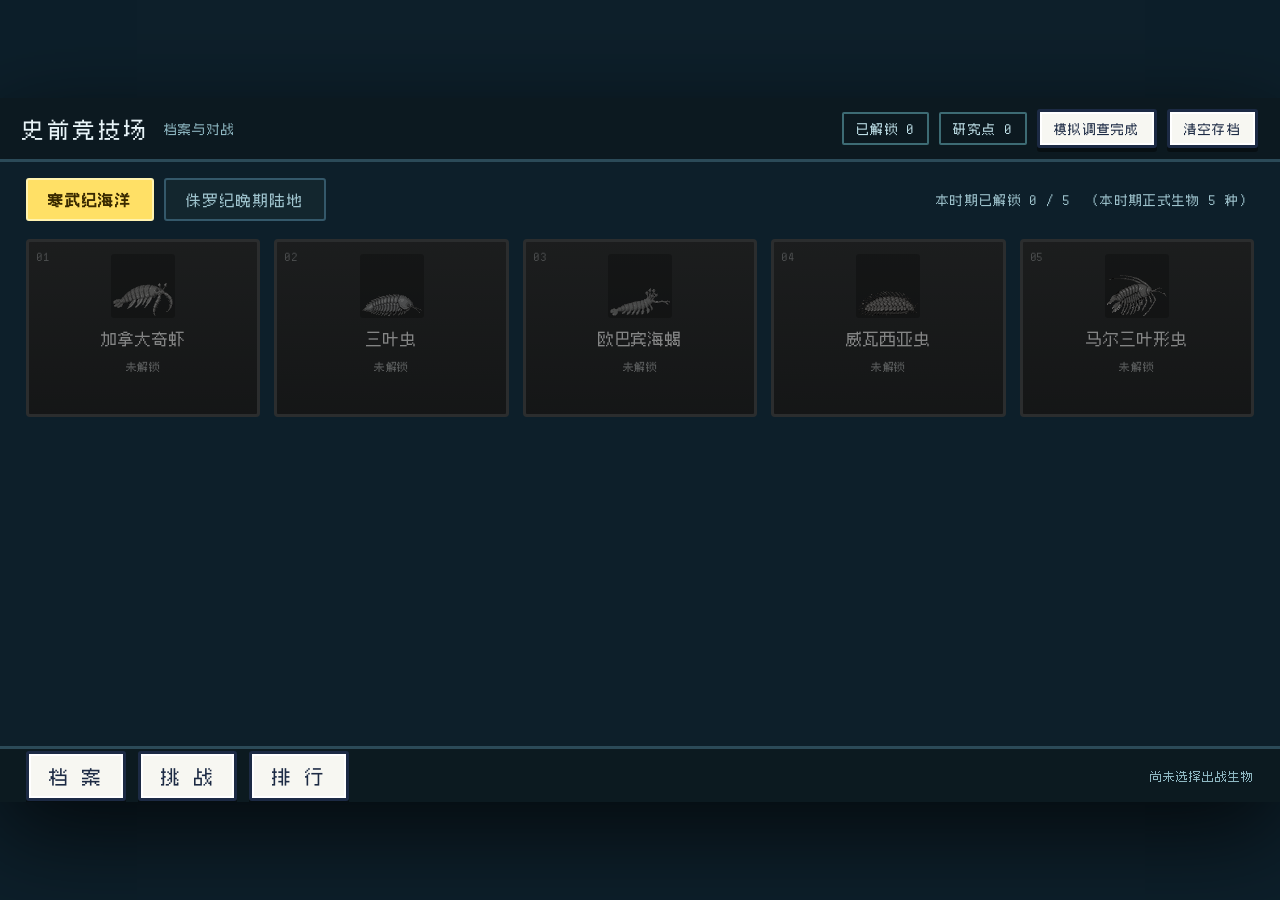
<file: b-module/demo.html>
<!DOCTYPE html>
<html lang="zh-CN">
<head>
<meta charset="utf-8">
<title>史前竞技场 · B 模块（独立演示）</title>
<link rel="stylesheet" href="b-module.css">
<link rel="stylesheet" href="battle2.css">
</head>
<body>
<div id="b-root">

  <!-- 顶部导航 -->
  <div class="b-top">
    <div class="t-left">
      <span class="t-title">史前竞技场</span>
      <span class="t-sub" id="t-sub">档案与对战</span>
    </div>
    <div class="t-right">
      <span class="chip" id="chip-unlocked">已解锁 0</span>
      <span class="chip" id="chip-research">研究点 0</span>
      <button class="pxbtn" id="btn-unlock-all" style="padding:7px 14px;font-size:13px">模拟调查完成</button>
      <button class="pxbtn" id="btn-reset" style="padding:7px 14px;font-size:13px">清空存档</button>
    </div>
  </div>

  <!-- 三个页面 -->
  <div class="screen on" id="screen-collection"></div>
  <div class="screen" id="screen-challenge"></div>
  <div class="screen" id="screen-rank"></div>

  <!-- 战斗容器 -->
  <div id="battle-host" style="position:absolute;inset:0;display:none;z-index:999;background:#0a1720"></div>

  <!-- 底部导航 -->
  <div id="nav" style="position:absolute;left:0;right:0;bottom:0;height:56px;display:flex;gap:12px;
       align-items:center;padding:0 26px;background:rgba(12,26,32,.95);border-top:3px solid #2b4a58;z-index:40">
    <button class="pxbtn" data-nav="collection" style="padding:8px 20px">档 案</button>
    <button class="pxbtn" data-nav="challenge" style="padding:8px 20px">挑 战</button>
    <button class="pxbtn" data-nav="rank" style="padding:8px 20px">排 行</button>
    <span style="margin-left:auto;font-size:12px;color:#8fb8c2;letter-spacing:.08em" id="nav-hint"></span>
  </div>

  <div class="b-toast" id="toast"></div>
</div>

<script src="data/creatures.js"></script>
<script src="data/actions.js"></script>
<script src="data/challenges.js"></script>
<script src="battle-engine.js"></script>
<script src="adapter.js"></script>
<script src="fx.js"></script>
<script src="battle-view.js"></script>
<script src="collection.js"></script>
<script src="rankings.js"></script>
<script src="bridge.js"></script>
<script src="demo.js"></script>
</body>
</html>
</file>
<file: b-module/b-module.css>
@font-face{
  font-family:"FusionPixel";
  src:url("assets/fonts/fusion-pixel-12.woff2") format("woff2");
  font-display:block;
}
/* ============================================================
 * B 模块主样式 · 像素 RPG 风格
 * ============================================================ */
:root{
  --ink:#14211d;
  --paper:#f4f1e4;
  --paper-2:#e8e3d0;
  --deep:#0d1f2a;
  --sea:#1b3d4a;
  --sea-2:#26525f;
  --gold:#ffe066;
  --warm:#e0a437;
  --hp-good:#63b06e;
  --hp-bad:#d4574a;
  --energy:#ffe066;
  --text:#22312c;
  --muted:#7b8a7d;
}
*{margin:0;padding:0;box-sizing:border-box}
html,body{
  height:100%;background:var(--deep);color:var(--text);
  font-family:"FusionPixel","Microsoft YaHei",monospace}
body{display:flex;align-items:center;justify-content:center;overflow:hidden}
#b-root{position:relative;width:1280px;height:704px;overflow:hidden;background:var(--deep);
  transform-origin:center center;box-shadow:0 30px 90px rgba(0,0,0,.7)}
#b-root canvas{image-rendering:pixelated}

/* ---------------- 通用像素框 ---------------- */
.pxbox{background:var(--paper);border:4px solid var(--ink);border-radius:4px;
  box-shadow:0 0 0 4px #b9c2b2 inset, 0 8px 0 rgba(0,0,0,.35)}
.pxbtn{font-family:inherit;font-size:16px;letter-spacing:.1em;color:var(--text);cursor:pointer;
  background:var(--paper);border:3px solid var(--ink);border-radius:3px;padding:10px 18px;
  box-shadow:0 4px 0 rgba(0,0,0,.35);transition:transform .06s, box-shadow .06s}
.pxbtn:hover{background:#fff}
.pxbtn:active{transform:translateY(3px);box-shadow:0 1px 0 rgba(0,0,0,.35)}
.pxbtn:disabled{opacity:.45;cursor:not-allowed;transform:none}
.pxbtn.gold{background:var(--gold)}

/* ---------------- 顶栏 ---------------- */
.b-top{position:absolute;left:0;right:0;top:0;height:64px;display:flex;align-items:center;
  justify-content:space-between;padding:0 22px;background:rgba(12,26,32,.92);
  border-bottom:3px solid #2b4a58;z-index:10}
.b-top .t-left{display:flex;align-items:center;gap:14px}
.b-top .t-title{font-size:22px;color:#e8f4f8;letter-spacing:.16em}
.b-top .t-sub{font-size:13px;color:#8fb8c2;letter-spacing:.1em}
.b-top .t-right{display:flex;gap:10px;align-items:center}
.chip{font-size:13px;letter-spacing:.1em;padding:5px 12px;border:2px solid #3d6b74;color:#bfe0e8;border-radius:2px}

/* ---------------- 收藏 ------------ */
.screen{position:absolute;inset:64px 0 0 0;display:none;overflow:auto}
.screen.on{display:block}
.col-head{display:flex;align-items:center;justify-content:space-between;padding:16px 26px 10px}
.era-tabs{display:flex;gap:10px}
.era-tab{font-family:inherit;font-size:15px;letter-spacing:.12em;padding:8px 20px;cursor:pointer;
  background:rgba(20,40,48,.8);border:2px solid #34586a;color:#9fc4ce;border-radius:3px}
.era-tab.on{background:var(--gold);border-color:#fff3b0;color:#3a2a00;font-weight:700}
.col-progress{font-size:13px;color:#9fc4ce;letter-spacing:.1em}
.grid{display:grid;grid-template-columns:repeat(5,1fr);gap:14px;padding:8px 26px 26px}
.card{position:relative;background:linear-gradient(180deg,#1d3a46,#152c36);border:3px solid #34586a;
  border-radius:4px;padding:12px 10px 14px;cursor:pointer;transition:.12s;min-height:178px;
  display:flex;flex-direction:column;align-items:center;gap:8px}
.card:hover{border-color:#7fd0d8;transform:translateY(-3px)}
.card.locked{filter:grayscale(.9) brightness(.55);cursor:not-allowed}
.card.selected{border-color:var(--gold);box-shadow:0 0 0 3px rgba(255,224,102,.35)}
.card .thumb{width:64px;height:64px;display:flex;align-items:center;justify-content:center;
  background:rgba(0,0,0,.25);border-radius:3px}
.card .thumb img{width:64px;height:64px;image-rendering:pixelated}
.card .no{position:absolute;left:8px;top:6px;font-size:11px;color:#6f96a2;letter-spacing:.08em}
.card .nm{font-size:16px;color:#e8f4f8;letter-spacing:.06em;text-align:center}
.card .ms{font-size:11px;color:#8fb8c2;letter-spacing:.05em}
.card .pick{position:absolute;right:6px;top:6px;font-size:10px;color:var(--gold);letter-spacing:.06em}
.card .silhouette{width:48px;height:48px;border-radius:50%;background:#2b4a58;opacity:.7}

/* ---------------- 详情 ------------ */
.detail-wrap{position:absolute;inset:64px 0 0 0;display:none;z-index:20}
.detail-wrap.on{display:block}
.detail-bg{position:absolute;inset:0;background:rgba(8,18,24,.86)}
.detail{position:absolute;left:50%;top:50%;transform:translate(-50%,-50%);width:880px;max-height:600px;
  overflow:auto;padding:24px 28px;display:grid;grid-template-columns:220px 1fr;gap:24px}
.detail .sprite{width:180px;height:180px;background:rgba(0,0,0,.06);border:2px solid #c8d0c0;border-radius:4px;
  display:flex;align-items:center;justify-content:center}
.detail .sprite img{width:128px;height:128px;image-rendering:pixelated}
.detail h2{font-size:26px;letter-spacing:.1em;color:#243a33}
.detail .sci{font-size:13px;color:var(--muted);letter-spacing:.08em;margin-bottom:10px}
.kv{display:flex;justify-content:space-between;font-size:14px;padding:6px 0;border-bottom:1px dashed #c9c2b0}
.kv .k{color:#7b8a7d}
.kv .v{color:#243a33;text-align:right;max-width:65%}
.sect{margin-top:14px}
.sect h3{font-size:15px;color:#a3492f;letter-spacing:.12em;margin-bottom:6px}
.sect p{font-size:14px;line-height:1.8;color:#33443c}
.tagrow{display:flex;gap:8px;flex-wrap:wrap;margin-top:8px}
.tag2{font-size:12px;padding:3px 10px;border:1px solid #b9c2b2;border-radius:2px;color:#4a5a4f}
.detail-actions{display:flex;gap:12px;margin-top:18px;flex-wrap:wrap}

/* ---------------- 挑战 ------------ */
.chal-list{padding:20px 30px;display:flex;flex-direction:column;gap:18px}
.chal{display:flex;align-items:center;gap:22px;padding:18px 22px;background:var(--paper);
  border:4px solid var(--ink);border-radius:4px;box-shadow:0 6px 0 rgba(0,0,0,.3)}
.chal .art{width:88px;height:88px;background:#e6e0cc;border:2px solid #c8d0c0;border-radius:3px;
  display:flex;align-items:center;justify-content:center}
.chal .art img{width:72px;height:72px;image-rendering:pixelated}
.chal .info{flex:1}
.chal .info h3{font-size:20px;letter-spacing:.08em;color:#243a33}
.chal .info p{font-size:13px;color:#6f7d70;line-height:1.7;margin-top:4px}
.chal .side{display:flex;flex-direction:column;gap:8px;align-items:flex-end}
.chal .sel{font-size:13px;color:#8a6a3a}

/* ---------------- 战斗 ------------ */
.battle{position:absolute;inset:64px 0 0 0;display:none;background:var(--deep)}
.battle.on{display:block}
.field{position:absolute;inset:0;background:
  radial-gradient(70% 60% at 50% 30%, #24505f 0%, #16303c 55%, #0d1f2a 100%)}
.field .envlines{position:absolute;inset:0;opacity:.22;
  background-image:repeating-linear-gradient(180deg,rgba(140,220,255,.22) 0 1px,transparent 1px 22px)}
.b-hud{position:absolute;left:0;right:0;top:0;display:flex;justify-content:space-between;padding:14px 26px;z-index:3}
.unit-box{width:420px;padding:12px 16px;background:rgba(10,24,30,.92);border:3px solid #3d6b74;border-radius:4px}
.unit-box.enemy{border-color:#8a4a44}
.unit-box .row1{display:flex;justify-content:space-between;align-items:baseline}
.unit-box .nm{font-size:19px;color:#e8f4f8;letter-spacing:.08em}
.unit-box .hpnum{font-size:13px;color:#9fc4ce;letter-spacing:.06em}
.bar{position:relative;height:14px;background:#0a161c;border:2px solid #2b4a58;margin-top:8px;border-radius:2px;overflow:hidden}
.bar i{position:absolute;left:0;top:0;bottom:0;background:linear-gradient(90deg,#3f9d7e,#63d0a6);transition:width .45s}
.bar.enemy i{background:linear-gradient(90deg,#a8503f,#e08a72)}
.bar .ghost{position:absolute;left:0;top:0;bottom:0;background:rgba(255,255,255,.28);transition:width .8s}
.row2{display:flex;justify-content:space-between;align-items:center;margin-top:8px}
.pips{display:flex;gap:4px}
.pips i{width:14px;height:8px;background:#233a44;border:1px solid #3d6b74;display:block}
.pips i.on{background:var(--gold);border-color:#fff3b0}
.state{font-size:12px;color:#9fc4ce;letter-spacing:.08em}

/* 对战区域 */
.stage2{position:absolute;left:0;right:0;top:150px;bottom:230px;z-index:2}
.unit-sprite{position:absolute;bottom:0;width:200px;height:200px;display:flex;align-items:flex-end;justify-content:center}
.unit-sprite.player{left:120px}
.unit-sprite.enemy{right:120px}
.unit-sprite img{width:128px;height:128px;image-rendering:pixelated;filter:drop-shadow(0 10px 12px rgba(0,0,0,.5))}
.unit-sprite .shadow{position:absolute;bottom:18px;width:110px;height:22px;background:rgba(0,0,0,.35);
  border-radius:50%;filter:blur(2px)}
.unit-sprite.hit{animation:hitShake .32s}
@keyframes hitShake{0%,100%{transform:translateX(0)}25%{transform:translateX(-8px)}50%{transform:translateX(6px)}75%{transform:translateX(-3px)}}
.unit-sprite.attack{animation:lungeP .3s}
@keyframes lungeP{0%,100%{transform:translateX(0)}45%{transform:translateX(40px)}}
.unit-sprite.enemy.attack{animation:lungeE .3s}
@keyframes lungeE{0%,100%{transform:translateX(0)}45%{transform:translateX(-40px)}}

.float{position:absolute;font-size:34px;font-weight:800;color:#ffd166;text-shadow:0 3px 6px rgba(0,0,0,.8);
  animation:floatUp 1s ease forwards;pointer-events:none;z-index:5}
.float.heal{color:#8ee39a}
@keyframes floatUp{0%{opacity:0;transform:translateY(10px) scale(.7)}25%{opacity:1;transform:translateY(0) scale(1.05)}100%{opacity:0;transform:translateY(-50px) scale(.95)}}

.intent-line{position:absolute;left:50%;top:16px;transform:translateX(-50%);z-index:4;
  background:rgba(12,26,32,.9);border:2px solid #8a4a44;color:#ffd7cf;font-size:14px;
  letter-spacing:.1em;padding:6px 16px;border-radius:3px}
.intent-line b{color:#ff9b8a}

/* 底部操作区 */
.b-bottom{position:absolute;left:0;right:0;bottom:0;height:230px;z-index:6;
  background:linear-gradient(180deg,rgba(8,18,24,0),rgba(8,18,24,.96) 40%);padding:14px 26px 18px}
.feedback{background:var(--paper);border:3px solid var(--ink);border-radius:3px;padding:10px 16px;
  font-size:15px;color:#243a33;line-height:1.7;min-height:64px;letter-spacing:.03em;
  box-shadow:0 0 0 3px #b9c2b2 inset}
.feedback b{color:#a3492f}
.btn-row{display:grid;grid-template-columns:repeat(3,1fr) auto auto auto;gap:10px;margin-top:10px}
.btn-row .pxbtn{padding:12px 8px;font-size:15px;white-space:nowrap}
.btn-row .pxbtn .cost{display:block;font-size:11px;color:#8a6a3a;margin-top:2px}

/* 记录 / 资料 面板 */
.panel{position:absolute;inset:64px 0 0 0;display:none;z-index:30;background:rgba(8,18,24,.9)}
.panel.on{display:block}
.panel .inner{position:absolute;left:50%;top:50%;transform:translate(-50%,-50%);width:820px;max-height:560px;
  overflow:auto;padding:22px 26px}
.panel h3{font-size:20px;letter-spacing:.1em;color:#243a33;margin-bottom:12px}
.logline{font-size:14px;line-height:1.9;color:#33443c;border-bottom:1px dashed #cfc9b6;padding:4px 0}
.logline .t{color:#8a978a;margin-right:8px}
.logline b{color:#a3492f}
.panel .close{position:absolute;right:20px;top:14px}

/* 结算 */
.result{position:absolute;inset:64px 0 0 0;display:none;z-index:25;background:rgba(8,18,24,.9)}
.result.on{display:block}
.result .card-r{position:absolute;left:50%;top:50%;transform:translate(-50%,-50%);width:760px;padding:30px 34px;text-align:center}
.result .verdict{font-size:54px;letter-spacing:.3em;color:#a3492f}
.result .verdict.win{color:#3f9d7e}
.result .verdict.draw{color:#8a7a5a}
.result .msg{font-size:14px;color:#6f7d70;margin-top:6px}
.result .stats{display:flex;justify-content:center;gap:26px;margin-top:18px}
.result .stat{font-size:13px;color:#6f7d70}
.result .stat b{display:block;font-size:22px;color:#243a33}
.result .key{margin-top:18px;padding:12px 16px;background:#eee9d8;border:2px dashed #c9c2b0;border-radius:3px;
  font-size:14px;color:#33443c;line-height:1.7;text-align:left}
.result .ops{display:flex;gap:12px;justify-content:center;margin-top:22px;flex-wrap:wrap}

/* 排行 */
.rank-wrap{padding:20px 30px}
.rank-tabs{display:flex;gap:10px;margin-bottom:16px}
.rank-row{display:grid;grid-template-columns:46px 64px 1fr 1.2fr 70px;align-items:center;gap:14px;
  padding:10px 16px;background:var(--paper);border:3px solid var(--ink);border-radius:3px;margin-bottom:8px}
.rank-no{font-size:20px;color:#8a978a;text-align:center}
.rank-no.top{color:#c8862f}
.rank-row img{width:48px;height:48px;image-rendering:pixelated}
.rank-row .rn{font-size:16px;color:#243a33}
.rank-row .rs{font-size:12px;color:#7b8a7d}
.bar2{height:10px;background:#e2ddc9;border:1px solid #c9c2b0;border-radius:2px;overflow:hidden}
.bar2 i{display:block;height:100%;background:linear-gradient(90deg,#c8862f,#e8b25c)}
.rank-row .rv{text-align:right;font-size:18px;color:#a3492f}

/* 提示 */
.b-toast{position:absolute;left:50%;bottom:26px;transform:translate(-50%,10px);opacity:0;z-index:60;
  background:rgba(12,26,32,.94);border:2px solid var(--gold);color:#fff6d0;font-size:14px;
  padding:8px 20px;letter-spacing:.1em;border-radius:3px;transition:.2s;pointer-events:none}
.b-toast.on{opacity:1;transform:translate(-50%,0)}
</file>
<file: b-module/battle2.css>
/* ============================================================
 * 对战界面 v3 · 16-bit 宝可梦式布局
 * 字体：Fusion Pixel 12px（真点阵字，整数倍放大清晰）
 * 视觉：浅灰白面板 + 深藏青 3px 硬边框 + 内侧白线 + 硬阴影
 * ============================================================ */
@font-face{
  font-family:"FusionPixel";
  src:url("assets/fonts/fusion-pixel-12.woff2") format("woff2");
  font-display:block;
}

:root{
  --ui-bg:#f7f7f2;
  --ui-line:#1c2a44;
  --ui-line-2:#8aa0bb;
  --ui-white:#ffffff;
  --ui-text:#1c2a44;
  --ui-text-dim:#5b6b7d;
  --ui-gold:#f2c14e;
  --ui-hp:#5fc06a;
  --ui-hp-mid:#e8b93c;
  --ui-hp-low:#d9534f;
  --px:"FusionPixel","Microsoft YaHei",monospace;
}

.bt{position:absolute;inset:0;overflow:hidden;background:#0a1720;z-index:100;
  font-family:var(--px);color:var(--ui-text)}
.bt *{box-sizing:border-box}
.bt-bg{position:absolute;inset:0;background:center/cover no-repeat}
.bt-bg::after{content:"";position:absolute;inset:0;
  background:radial-gradient(120% 90% at 50% 42%,transparent 48%,rgba(4,12,20,.60) 100%)}
.bt-scan{position:absolute;inset:0;pointer-events:none;opacity:.10;mix-blend-mode:overlay;
  background:repeating-linear-gradient(0deg,rgba(255,255,255,.3) 0 1px,transparent 1px 3px)}

/* ---------------- 顶栏 ---------------- */
.bt-top{position:absolute;left:0;right:0;top:0;height:48px;display:flex;align-items:center;
  justify-content:space-between;padding:0 20px;z-index:6;
  background:linear-gradient(180deg,rgba(6,16,24,.94) 40%,rgba(6,16,24,0))}
.bt-top .t1{display:flex;align-items:center;gap:10px}
.bt-top .chip{font-size:16px;color:#cfe9f3;border:2px solid var(--ui-line-2);
  background:rgba(8,22,32,.85);padding:2px 10px}
.bt-top .ttl{font-size:18px;color:#eaf6fa}
.bt-top .dim{font-size:16px;color:#9fd7e8}
.bt-top .turn{font-size:22px;color:#ffe066}

/* ---------------- 舞台 ---------------- */
.bt-stage{position:absolute;left:0;right:0;top:48px;bottom:240px;z-index:2}

.plateau{position:absolute;border-radius:50%;z-index:1;background:#3d5f6b;
  box-shadow:inset 0 6px 0 #59828f, inset 0 -10px 0 #24414c,
    0 0 0 3px var(--ui-line), 0 8px 0 rgba(0,0,0,.42)}
.plateau::after{content:"";position:absolute;inset:9px 18px;border-radius:50%;
  border:2px dashed rgba(160,210,225,.20)}

/* 敌方：右上 */
.foe-wrap{position:absolute;right:80px;top:6px;width:384px;height:300px}
.foe-plateau{right:6px;top:186px;width:284px;height:70px}
.foe-spr{position:absolute;right:56px;top:54px;width:168px;height:168px;
  image-rendering:pixelated;z-index:3;filter:drop-shadow(0 6px 0 rgba(0,0,0,.35));
  animation:foeIdle 2.6s ease-in-out infinite}
@keyframes foeIdle{0%,100%{transform:translateY(0)}50%{transform:translateY(-5px)}}
.foe-spr.hit{animation:btHit .34s}
.foe-spr.atk{animation:btAtkFoe .34s}
@keyframes btAtkFoe{0%,100%{transform:translate(0,0)}40%{transform:translate(-32px,10px)}}
@keyframes btHit{0%,100%{transform:translate(0,0)}20%{transform:translate(-8px,0);filter:brightness(2.2)}60%{transform:translate(6px,0);filter:brightness(1.3)}}

/* 我方：左下 */
.ally-wrap{position:absolute;left:54px;bottom:0;width:470px;height:300px}
.ally-plateau{left:2px;bottom:-4px;width:342px;height:82px}
.ally-spr{position:absolute;left:62px;bottom:32px;width:212px;height:212px;
  image-rendering:pixelated;z-index:3;filter:drop-shadow(0 8px 0 rgba(0,0,0,.35));
  animation:allyIdle 3s ease-in-out infinite}
@keyframes allyIdle{0%,100%{transform:translateY(0)}50%{transform:translateY(-4px)}}
.ally-spr.hit{animation:btHit .34s}
.ally-spr.atk{animation:btAtkAlly .34s}
@keyframes btAtkAlly{0%,100%{transform:translate(0,0)}40%{transform:translate(44px,-14px)}}

/* 立绘占位 */
.foe-spr .ph,.ally-spr .ph{position:absolute;inset:12%;border-radius:46% 46% 42% 42%;
  background:#1b3440;border:4px solid var(--ui-line);display:flex;align-items:center;
  justify-content:center;color:#4d7484;font-size:52px}
.foe-spr,.ally-spr{display:block}
div.foe-spr,div.ally-spr{position:absolute}

/* ---------------- 血条面板 ---------------- */
.hpbox{position:absolute;z-index:5;width:404px;padding:8px 12px 10px;
  background:var(--ui-bg);border:3px solid var(--ui-line);border-radius:3px;
  box-shadow:inset 0 0 0 2px var(--ui-white), 0 5px 0 rgba(0,0,0,.42)}
.hpbox.ally{left:44px;top:54px}
.hpbox.foe{right:48px;top:238px}
.hpbox .line1{display:flex;align-items:baseline;justify-content:space-between;gap:8px}
.hpbox .nm{font-size:22px}
.hpbox .dim{font-size:14px;color:var(--ui-text-dim)}
.hpbox .row2{display:flex;align-items:center;gap:8px;margin-top:6px}
.hpbox .hplabel{font-size:16px;color:#3f7a52}
.hpbox .row3{display:flex;align-items:center;justify-content:space-between;margin-top:6px}
.hpbar{position:relative;flex:1;height:16px;background:#2b3b34;border:2px solid var(--ui-line);overflow:hidden}
.hpbar i{position:absolute;left:0;top:0;bottom:0;width:100%;background:var(--ui-hp);transition:width .35s ease}
.hpbar.mid i{background:var(--ui-hp-mid)}
.hpbar.low i{background:var(--ui-hp-low)}
.hpbar::after{content:"";position:absolute;inset:0;
  background:repeating-linear-gradient(90deg,transparent 0 20px,rgba(0,0,0,.30) 20px 22px)}
.hpnum{font-size:16px;color:var(--ui-text-dim)}
.pips{display:flex;gap:4px}
.pips i{width:16px;height:8px;background:#b9b9ac;border:2px solid var(--ui-line);display:block}
.pips i.on{background:var(--ui-gold)}

.intent{position:absolute;left:50%;top:4px;transform:translateX(-50%);z-index:40;
  background:rgba(10,24,32,.94);border:3px solid #8a4a44;padding:4px 14px;white-space:nowrap;
  font-size:17px;color:#ffd7cf;max-width:760px;overflow:hidden}

/* ---------------- 底部 ---------------- */
.bt-bottom{position:absolute;left:0;right:0;bottom:0;height:240px;z-index:8;
  background:linear-gradient(180deg,rgba(6,16,24,0),rgba(6,16,24,.97) 14%);
  padding:14px 18px 16px;display:flex;gap:14px}
.moves{display:grid;grid-template-columns:1fr 1fr;grid-template-rows:1fr 1fr;gap:10px;width:812px}

.move{position:relative;display:flex;flex-direction:column;justify-content:center;gap:4px;
  padding:6px 12px 6px 30px;cursor:pointer;text-align:left;font-family:var(--px);
  background:var(--ui-bg);border:3px solid var(--ui-line);border-radius:3px;
  box-shadow:inset 0 0 0 2px var(--ui-white), 0 4px 0 rgba(0,0,0,.42);
  transition:transform .05s,box-shadow .05s,background .05s}
.move:hover{background:#ffffff}
.move:active{transform:translateY(3px);box-shadow:inset 0 0 0 2px var(--ui-white),0 1px 0 rgba(0,0,0,.42)}
.move:disabled{opacity:.45;cursor:not-allowed;transform:none}
.move.special{background:#fdf3cf}
.move.special:hover{background:#fffbe8}
.move .cur{position:absolute;left:10px;top:50%;transform:translateY(-50%);opacity:0;font-size:14px}
.move:hover .cur{opacity:1}
.move .mtop{display:flex;align-items:baseline;justify-content:space-between;gap:8px}
.move .mname{font-size:22px;line-height:1.05}
.move .cost{font-size:14px;color:var(--ui-text-dim);white-space:nowrap}
.move .mdesc{font-size:15px;line-height:1.4;color:var(--ui-text-dim);
  display:-webkit-box;-webkit-line-clamp:2;-webkit-box-orient:vertical;overflow:hidden}

.statusbox{flex:1;display:flex;flex-direction:column;gap:10px;min-width:0}
.feedback{flex:1;background:var(--ui-bg);border:3px solid var(--ui-line);border-radius:3px;
  padding:10px 14px;overflow:hidden;
  box-shadow:inset 0 0 0 2px var(--ui-white), 0 4px 0 rgba(0,0,0,.42)}
.feedback .fline{display:block;font-size:19px;line-height:1.5}
.miniops{display:flex;gap:10px;justify-content:flex-end}
.pxbtn2{padding:7px 14px;font-size:16px;cursor:pointer;font-family:var(--px);color:var(--ui-text);
  background:var(--ui-bg);border:3px solid var(--ui-line);border-radius:3px;
  box-shadow:inset 0 0 0 2px var(--ui-white),0 3px 0 rgba(0,0,0,.42)}
.pxbtn2:hover{background:#fff}
.pxbtn2:active{transform:translateY(2px);box-shadow:inset 0 0 0 2px var(--ui-white),0 1px 0 rgba(0,0,0,.42)}
.pxbtn2:disabled{opacity:.45}

/* 伤害数字 */
.bt-float{position:absolute;z-index:20;pointer-events:none;font-size:34px;
  color:#ffd166;text-shadow:2px 2px 0 #1c2a44,4px 4px 0 rgba(0,0,0,.4);
  animation:btFloat 1s ease forwards}
@keyframes btFloat{0%{opacity:0;transform:translateY(6px) scale(.7)}20%{opacity:1;transform:translateY(0) scale(1.1)}100%{opacity:0;transform:translateY(-46px) scale(.95)}}

/* KO 横幅 */
.ko-banner{position:absolute;left:50%;top:42%;transform:translate(-50%,-50%);z-index:60;
  background:var(--ui-bg);border:4px solid var(--ui-line);border-radius:4px;
  padding:14px 34px;box-shadow:inset 0 0 0 3px var(--ui-white),0 8px 0 rgba(0,0,0,.5);
  font-size:30px;color:var(--ui-text);opacity:0;animation:koIn .4s ease forwards}
@keyframes koIn{0%{opacity:0;transform:translate(-50%,-50%) scale(.85)}
  60%{opacity:1;transform:translate(-50%,-50%) scale(1.04)}
  100%{opacity:1;transform:translate(-50%,-50%) scale(1)}}

/* ---------------- 结算 ---------------- */
.result{position:absolute;inset:0;z-index:70;display:flex;align-items:center;justify-content:center;
  background:rgba(4,12,20,.62);animation:fadeIn .22s ease}
@keyframes fadeIn{from{opacity:0}to{opacity:1}}
.card-r{width:820px;padding:26px 34px 24px;text-align:center;
  background:var(--ui-bg);border:4px solid var(--ui-line);border-radius:4px;
  box-shadow:inset 0 0 0 3px var(--ui-white),0 12px 0 rgba(0,0,0,.5)}
.verdict{font-size:52px;letter-spacing:.16em;line-height:1.1}
.verdict.win{color:#2f7d5a}
.verdict.lose{color:#a3492f}
.verdict.draw{color:#8a7a5a}
.verdict.aborted{color:#5b6b7d}
.sub{font-size:17px;color:var(--ui-text-dim);margin-top:8px}
.stats{display:flex;justify-content:center;gap:40px;margin-top:18px}
.stat b{display:block;font-size:30px;font-weight:normal}
.stat span{font-size:14px;color:var(--ui-text-dim)}
.key{margin-top:12px;background:#fff;border:2px dashed #b7c2cf;padding:9px 14px;
  font-size:16px;text-align:left;line-height:1.5}
.ops{display:flex;gap:12px;justify-content:center;margin-top:18px}
.pxbtn{padding:9px 20px;font-size:19px;font-family:var(--px);cursor:pointer;color:var(--ui-text);
  background:var(--ui-bg);border:3px solid var(--ui-line);border-radius:3px;
  box-shadow:inset 0 0 0 2px var(--ui-white),0 4px 0 rgba(0,0,0,.42)}
.pxbtn.gold{background:#fdf3cf}
.pxbtn:active{transform:translateY(3px);box-shadow:inset 0 0 0 2px var(--ui-white),0 1px 0 rgba(0,0,0,.42)}

/* ---------------- 面板 ---------------- */
.bsp{position:absolute;inset:0;z-index:130;display:none;align-items:center;justify-content:center;
  background:rgba(4,12,20,.72)}
.bsp.on{display:flex}
.bsp .inner{position:relative;width:860px;max-height:76%;overflow:auto;padding:22px 26px;
  background:var(--ui-bg);border:4px solid var(--ui-line);border-radius:4px;
  box-shadow:inset 0 0 0 3px var(--ui-white),0 12px 0 rgba(0,0,0,.5)}
.bsp h3{font-size:26px;font-weight:normal;margin-bottom:6px}
.bsp .closebtn{position:absolute;right:16px;top:14px}
.bspbody{margin-top:10px}
.logline{font-size:16px;line-height:1.65;padding:6px 0;border-bottom:1px dashed #cdd6df}
.logline .t{color:#8a9bad;margin-right:8px}
.logline .rid{color:#aab6c2;font-size:13px}

.ksec{font-size:20px;color:#2f5f74;border-left:5px solid #2f5f74;padding-left:10px;margin:6px 0 8px}
.bsp .inner i{font-style:normal;color:#8a9bad}

/* 意图条：单行不换行 */
.bt .intent{white-space:nowrap;max-width:none;font-size:17px}

/* ================= v4：主体放大 + 台子向中间靠 + 特效层 ================= */
.bt-stage{overflow:hidden}
.bt-fx{position:absolute;inset:0;width:100%;height:100%;z-index:4;pointer-events:none;
  image-rendering:pixelated}
@keyframes btShake{
  0%,100%{transform:translate(0,0)}
  20%{transform:translate(-7px,3px)}
  45%{transform:translate(6px,-3px)}
  70%{transform:translate(-3px,2px)}
}

/* 我方：更大、更靠中 */
.ally-wrap{left:96px;bottom:0;width:520px;height:318px}
.ally-plateau{left:0;bottom:-6px;width:404px;height:94px}
.ally-spr{left:76px;bottom:26px;width:250px;height:250px}

/* 敌方：更大、更靠中 */
.foe-wrap{right:150px;top:0;width:400px;height:310px}
.foe-plateau{right:10px;top:196px;width:344px;height:86px}
.foe-spr{right:64px;top:14px;width:224px;height:224px}

/* 血条避开立绘 */
.hpbox.ally{left:52px;top:2px;width:392px}
.hpbox.foe{right:96px;top:290px;width:392px}

.bt .bt-fx{z-index:55 !important}

/* 技能名横幅 */
.skill-banner{position:absolute;left:50%;top:16%;transform:translateX(-50%);z-index:58;
  background:rgba(6,16,24,.94);border:3px solid #ffe066;border-radius:3px;
  padding:8px 26px;color:#ffe066;font-size:26px;letter-spacing:.12em;white-space:nowrap;
  box-shadow:0 6px 0 rgba(0,0,0,.5);animation:sbIn .7s ease forwards}
@keyframes sbIn{
  0%{opacity:0;transform:translate(-50%,-16px) scale(.86)}
  18%{opacity:1;transform:translate(-50%,0) scale(1.05)}
  30%{transform:translate(-50%,0) scale(1)}
  78%{opacity:1}
  100%{opacity:0;transform:translate(-50%,-10px)}
}

/* ================= 受击抖动（带 hit-stop 的顿帧感） ================= */
.bt .foe-spr.hit,.bt .ally-spr.hit{
  animation:btHitShake .42s steps(7) both !important;
}
@keyframes btHitShake{
  0%{transform:translate(0,0);filter:brightness(1)}
  14%{transform:translate(-18px,6px);filter:brightness(3.2) saturate(.2)}
  28%{transform:translate(13px,-5px);filter:brightness(1.6)}
  42%{transform:translate(-9px,4px);filter:brightness(1.9)}
  57%{transform:translate(7px,-3px);filter:brightness(1.2)}
  71%{transform:translate(-4px,2px);filter:brightness(1.35)}
  85%{transform:translate(2px,-1px);filter:brightness(1.1)}
  100%{transform:translate(0,0);filter:brightness(1)}
}
.know-more{margin-top:14px;display:flex;justify-content:flex-end}
</file>
